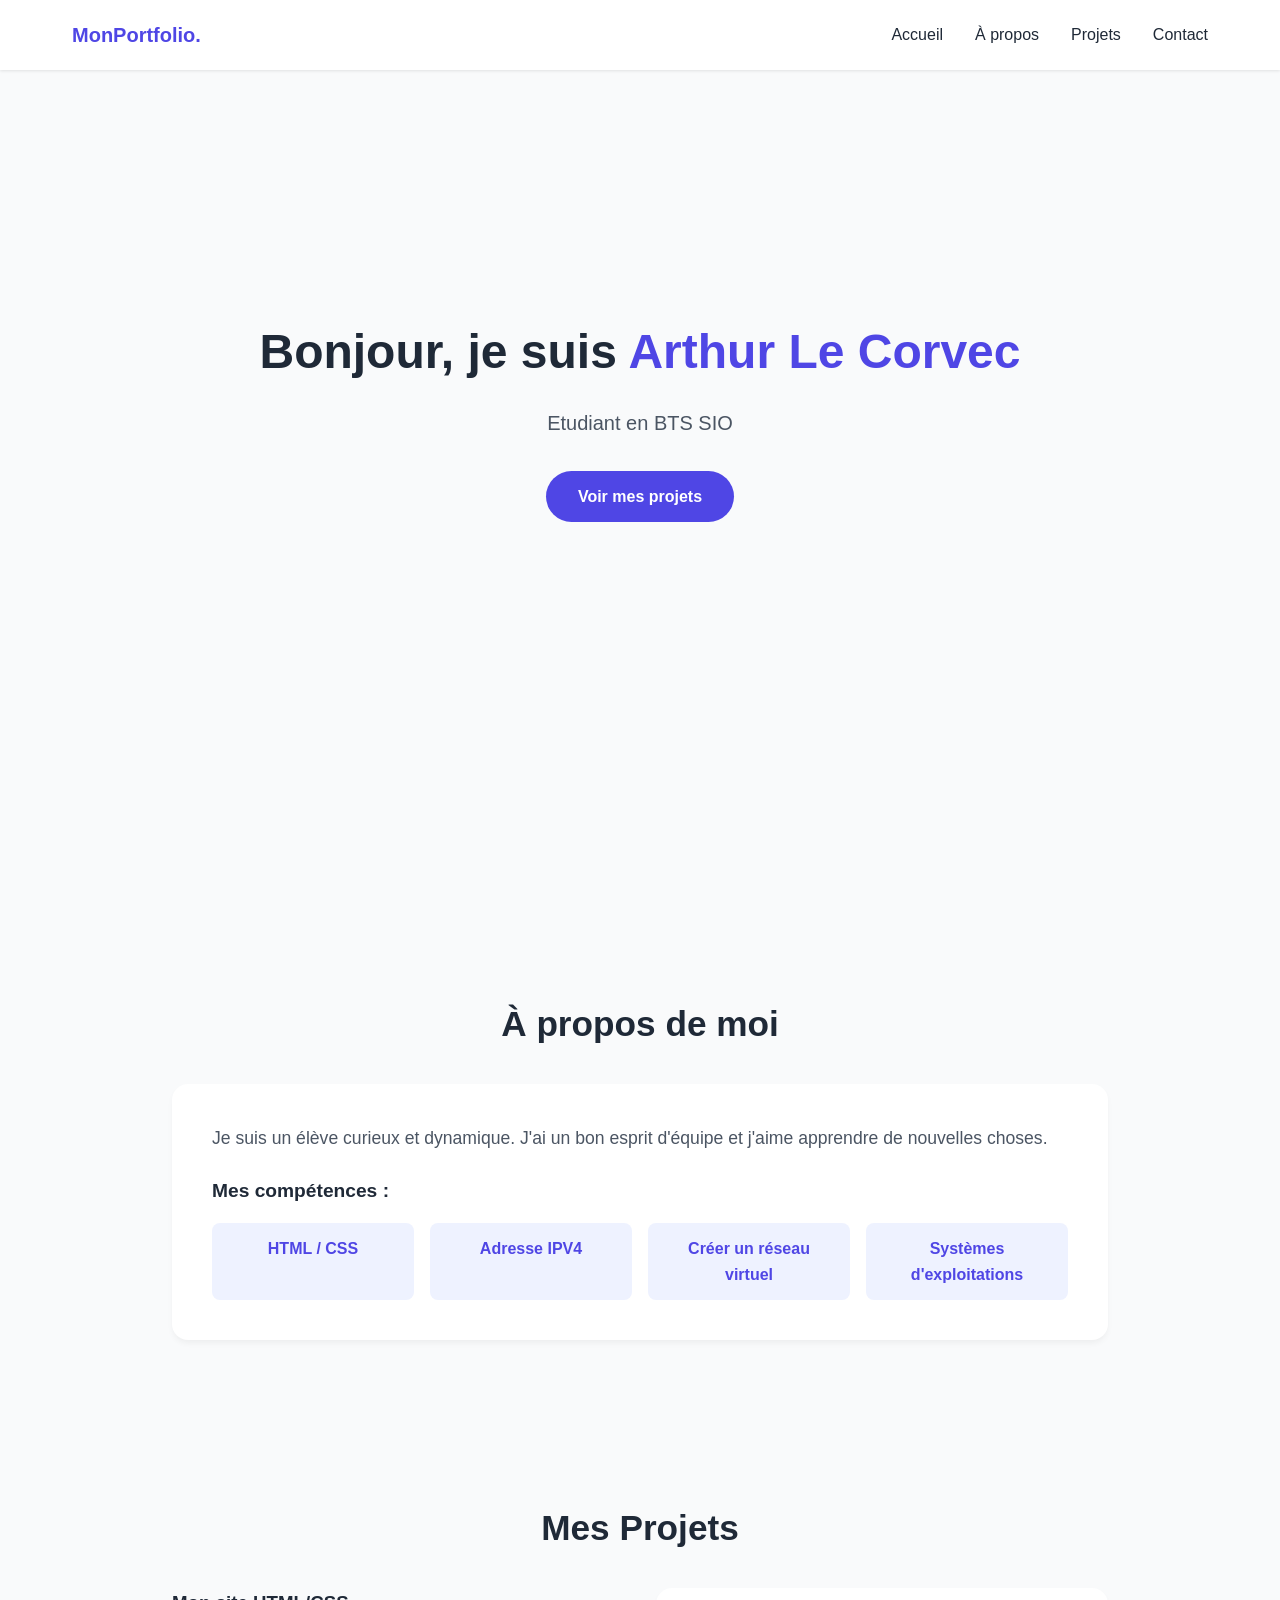
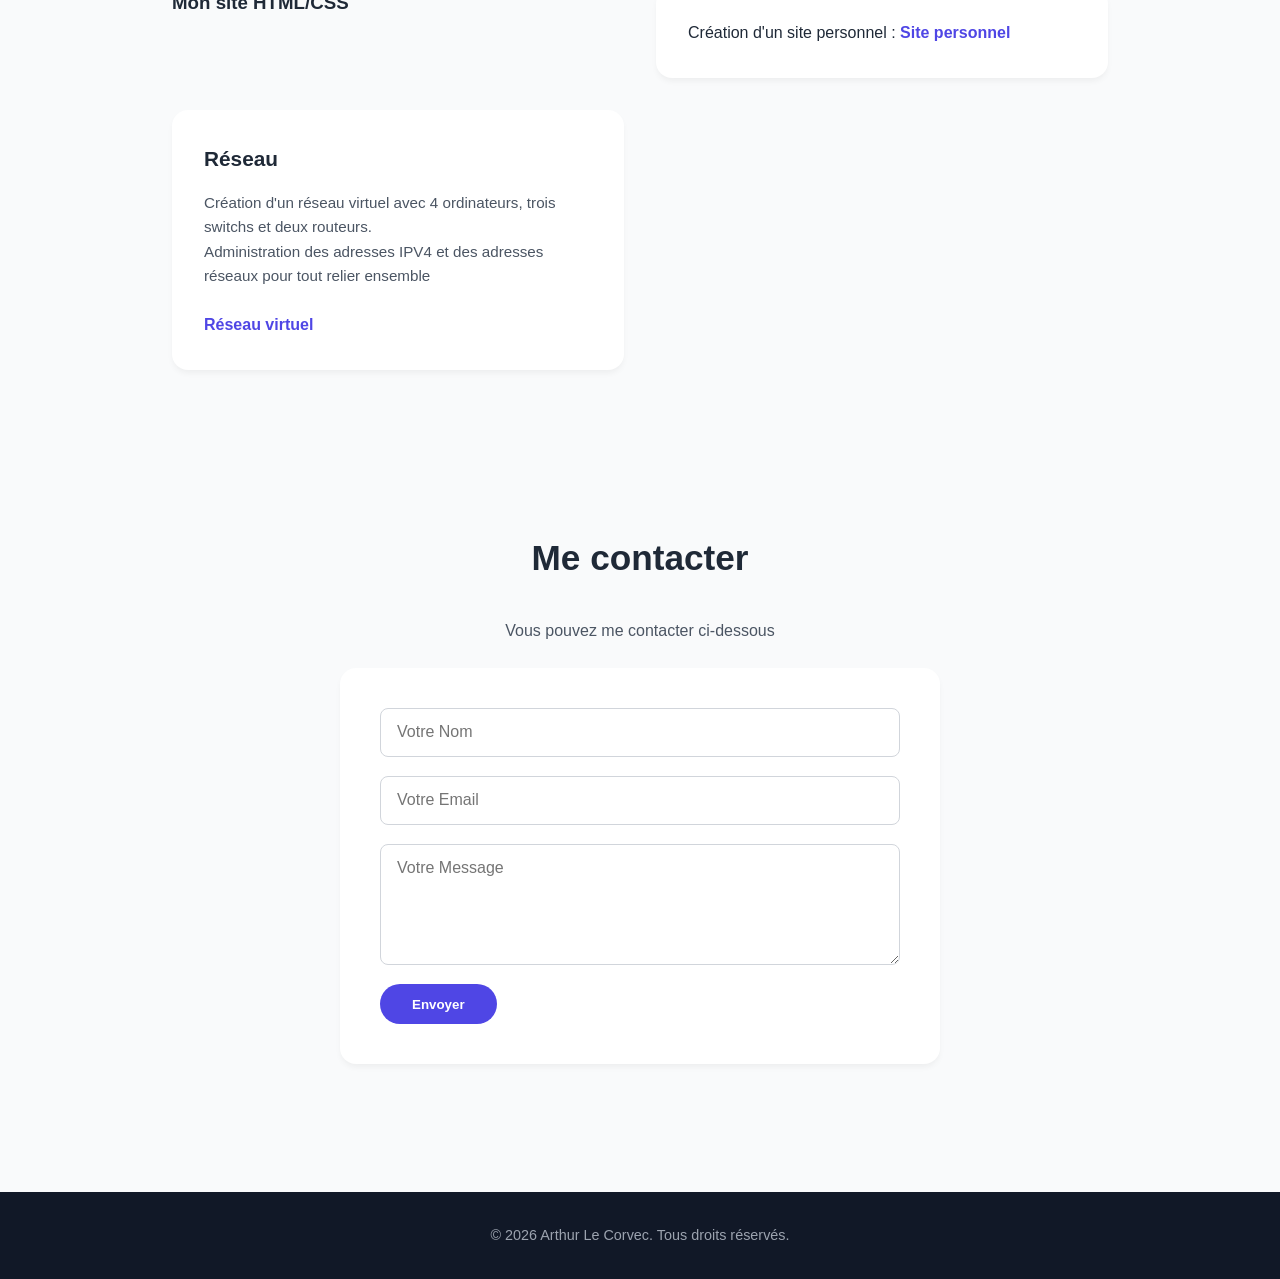
<file: index.html>
<!DOCTYPE html>
<html lang="fr">
<head>
    <meta charset="UTF-8">
    <meta name="viewport" content="width=device-width, initial-scale=1.0">
    <title>Mon Portfolio</title>
    <link rel="stylesheet" href="code.css">
    <link href="code.css" rel="stylesheet">
</head>
<body>

    <!-- En-tête / Navigation -->
    <header>
        <nav class="navbar">
            <a href="#" class="logo">MonPortfolio.</a>
            <ul class="nav-links">
                <li><a href="#accueil">Accueil</a></li>
                <li><a href="#apropos">À propos</a></li>
                <li><a href="#projets">Projets</a></li>
                <li><a href="#contact">Contact</a></li>
            </ul>
        </nav>
    </header>

    <!-- Section Accueil -->
    <section id="accueil" class="hero">
        <div class="hero-content">
            <h1>Bonjour, je suis <span class="highlight">Arthur Le Corvec</span></h1>
            <p>Etudiant en BTS SIO</p>
            <a href="#projets" class="btn">Voir mes projets</a>
        </div>
    </section>

    <!-- Section À propos -->
    <section id="apropos" class="about">
        <h2>À propos de moi</h2>
        <div class="about-container">
            <div class="about-text">
                <p>Je suis un élève curieux et dynamique. J'ai un bon esprit d'équipe et j'aime apprendre de nouvelles choses.
</p>
                <h3>Mes compétences :</h3>
                <ul class="skills-list">
                    <li>HTML / CSS</li>
                    <li>Adresse IPV4</li>
                    <li>Créer un réseau virtuel</li>
                    <li>Systèmes d'exploitations</li>
                </ul>
            </div>
        </div>
    </section>

    <!-- Section Projets -->
    <section id="projets" class="projects">
        <h2>Mes Projets</h2>
        <div class="projects-grid">
            <!-- Projet 1 -->
            <h3>Mon site HTML/CSS</h3>
            <div class="project-card">
                <div class="project-img placeholder-img">Création d'un site personnel : <a href="https://1drv.ms/f/c/cf5f08e96fc1f0a9/IgBcoqhKxfZjQKHgzPiHnJoXAcNyiX7GqLAuAH_cQltZhvQ?e=ZgQEKu"> Site personnel</a></div>
                <div class="project-info">
                </div>
            </div>
            <!-- Projet 2 -->
            <div class="project-card">
                <div class="project-info">
                    <h3>Réseau</h3>
                    <p>Création d'un réseau virtuel avec 4 ordinateurs, trois switchs et deux routeurs.</br>Administration des adresses IPV4 et des adresses réseaux pour tout relier ensemble</p>
                    <a href="https://1drv.ms/f/c/cf5f08e96fc1f0a9/IgAtD7YBKFIuRYafMEBo9JYPAWpQqp3FwEr9nN53xTdpdlk?e=ldCCZV">Réseau virtuel</a>
                </div>
        </div>
    </section>

    <!-- Section Contact -->
    <section id="contact" class="contact">
        <h2>Me contacter</h2>
        <p>Vous pouvez me contacter ci-dessous</p>
        <form class="contact-form">
            <input type="text" placeholder="Votre Nom" required>
            <input type="email" placeholder="Votre Email" required>
            <textarea placeholder="Votre Message" rows="5" required></textarea>
            <button type="submit" class="btn">Envoyer</button>
        </form>
    </section>

    <!-- Pied de page -->
    <footer>
        <p>&copy; 2026 Arthur Le Corvec. Tous droits réservés.</p>
    </footer>

</body>
</html>
</file>
<file: code.css>
:root {
    --primary-color: #4f46e5;
    --primary-hover: #4338ca;
    --text-color: #1f2937;
    --text-light: #4b5563;
    --bg-color: #f9fafb;
    --card-bg: #ffffff;
    --transition: all 0.3s ease;
}

* {
    margin: 0;
    padding: 0;
    box-sizing: border-box;
}

html {
    scroll-behavior: smooth;
    font-family: 'Poppins', sans-serif;
    color: var(--text-color);
    background-color: var(--bg-color);
}

body {
    line-height: 1.6;
}

/* --- Navigation / Header --- */
header {
    position: fixed;
    top: 0;
    left: 0;
    width: 100%;
    background: rgba(255, 255, 255, 0.9);
    backdrop-filter: blur(10px);
    box-shadow: 0 1px 3px rgba(0, 0, 0, 0.1);
    z-index: 1000;
}

.navbar {
    max-width: 1200px;
    margin: 0 auto;
    padding: 1.2rem 2rem;
    display: flex;
    justify-content: space-between;
    align-items: center;
}

.logo {
    font-weight: 700;
    font-size: 1.25rem;
    color: var(--primary-color);
    text-decoration: none;
}

.nav-links {
    list-style: none;
    display: flex;
    gap: 2rem;
}

.nav-links a {
    text-decoration: none;
    color: var(--text-color);
    font-weight: 500;
    transition: var(--transition);
}

.nav-links a:hover {
    color: var(--primary-color);
}

/* --- Sections Globales --- */
section {
    padding: 6rem 2rem 4rem;
    max-width: 1000px;
    margin: 0 auto;
}

h2 {
    font-size: 2.2rem;
    margin-bottom: 2rem;
    text-align: center;
    color: var(--text-color);
}

/* --- Section Accueil (Hero) --- */
.hero {
    min-height: 100vh;
    display: flex;
    align-items: center;
    justify-content: center;
    text-align: center;
    padding-top: 0;
}

.hero-content h1 {
    font-size: 3rem;
    font-weight: 700;
    margin-bottom: 1rem;
}

.highlight {
    color: var(--primary-color);
}

.hero-content p {
    font-size: 1.25rem;
    color: var(--text-light);
    margin-bottom: 2rem;
}

/* Boutons */
.btn {
    display: inline-block;
    background-color: var(--primary-color);
    color: white;
    padding: 0.8rem 2rem;
    border-radius: 50px;
    text-decoration: none;
    font-weight: 600;
    transition: var(--transition);
    border: none;
    cursor: pointer;
}

.btn:hover {
    background-color: var(--primary-hover);
    transform: translateY(-2px);
    box-shadow: 0 4px 12px rgba(79, 70, 229, 0.3);
}

/* --- Section À propos --- */
.about-container {
    background: var(--card-bg);
    padding: 2.5rem;
    border-radius: 16px;
    box-shadow: 0 4px 6px -1px rgba(0, 0, 0, 0.05);
}

.about-text p {
    font-size: 1.1rem;
    margin-bottom: 1.5rem;
    color: var(--text-light);
}

.about-text h3 {
    margin: 1.5rem 0 1rem 0;
    font-size: 1.2rem;
}

.skills-list {
    list-style: none;
    display: grid;
    grid-template-columns: repeat(auto-fit, minmax(200px, 1fr));
    gap: 1rem;
}

.skills-list li {
    background: #eef2ff;
    color: var(--primary-color);
    padding: 0.8rem 1rem;
    border-radius: 8px;
    font-weight: 600;
    text-align: center;
}

/* --- Section Projets --- */
.projects-grid {
    display: grid;
    grid-template-columns: repeat(auto-fit, minmax(300px, 1fr));
    gap: 2rem;
}

.project-card {
    background: var(--card-bg);
    border-radius: 16px;
    padding: 2rem;
    box-shadow: 0 4px 6px -1px rgba(0, 0, 0, 0.05);
    transition: var(--transition);
    display: flex;
    flex-direction: column;
    justify-content: space-between;
}

.project-card:hover {
    transform: translateY(-5px);
    box-shadow: 0 10px 15px -3px rgba(0, 0, 0, 0.1);
}

.project-card h3 {
    font-size: 1.3rem;
    margin-bottom: 1rem;
    color: var(--text-color);
}

.project-card p {
    color: var(--text-light);
    margin-bottom: 1.5rem;
    font-size: 0.95rem;
}

.project-card a {
    color: var(--primary-color);
    text-decoration: none;
    font-weight: 600;
    display: inline-flex;
    align-items: center;
    gap: 0.55rem;
}

.project-card a:hover {
    text-decoration: underline;
}

/* --- Section Contact --- */
.contact-form {
    background: var(--card-bg);
    padding: 2.5rem;
    border-radius: 16px;
    box-shadow: 0 4px 6px -1px rgba(0, 0, 0, 0.05);
    display: flex;
    flex-direction: column;
    gap: 1.2rem;
    max-width: 600px;
    margin: 0 auto;
}

.contact p {
    text-align: center;
    color: var(--text-light);
    margin-bottom: 1.5rem;
}

.contact-form input,
.contact-form textarea {
    width: 100%;
    padding: 0.9rem 1rem;
    border: 1px solid #d1d5db;
    border-radius: 8px;
    font-family: 'Poppins', sans-serif;
    font-size: 1rem;
    outline: none;
    transition: var(--transition);
}

.contact-form input:focus,
.contact-form textarea:focus {
    border-color: var(--primary-color);
    box-shadow: 0 0 0 3px rgba(79, 70, 229, 0.1);
}

.contact-form button {
    align-self: flex-start;
}

/* --- Footer --- */
footer {
    text-align: center;
    padding: 2rem;
    background: #111827;
    color: #9ca3af;
    margin-top: 4rem;
    font-size: 0.9rem;
}

/* --- Responsive Design (Mobiles) --- */
@media (max-width: 768px) {
    .navbar {
        flex-direction: column;
        gap: 1rem;
    }

    .nav-links {
        gap: 1rem;
    }

    .hero-content h1 {
        font-size: 2.2rem;
    }
}
Petites corrections/améliorations suggérées pour votre HTML :
Dans votre code HTML d'origine, le bloc du Projet 1 n'avait pas de balise <p> pour le texte, et le titre du Projet 1 était placé bizarrement en dehors de la carte (.project-card).

Voici comment vous pouvez ajuster proprement cette partie dans votre fichier HTML pour que le CSS s'applique parfaitement :

HTML
<!-- Section Projets -->
<section id="projets" class="projects">
    <h2>Mes Projets</h2>
    <div class="projects-grid">
        
        <!-- Projet 1 -->
        <div class="project-card">
            <div class="project-info">
                <h3>Mon site HTML/CSS</h3>
                <p>Création d'un site personnel pour présenter mon parcours et mes travaux.</p>
                <a href="https://1drv.ms/f/c/cf5f08e96fc1f0a9/IgBcoqhKxfZjQKHgzPiHnJoXAcNyiX7GqLAuAH_cQltZhvQ?e=ZgQEKu" target="_blank">Voir le site personnel</a>
            </div>
        </div>
        
        <!-- Projet 2 -->
        <div class="project-card">
            <div class="project-info">
                <h3>Réseau Virtuel</h3>
                <p>Création d'un réseau virtuel avec 4 ordinateurs, trois switchs et deux routeurs.<br>Administration des adresses IPV4 et des adresses réseaux.</p>
                <a href="https://1drv.ms/f/c/cf5f08e96fc1f0a9/IgAtD7YBKFIuRYafMEBo9JYPAWpQqp3FwEr9nN53xTdpdlk?e=ldCCZV" target="_blank">Voir le projet réseau</a>
            </div>
        </div>

    </div>
</section>
</file>
